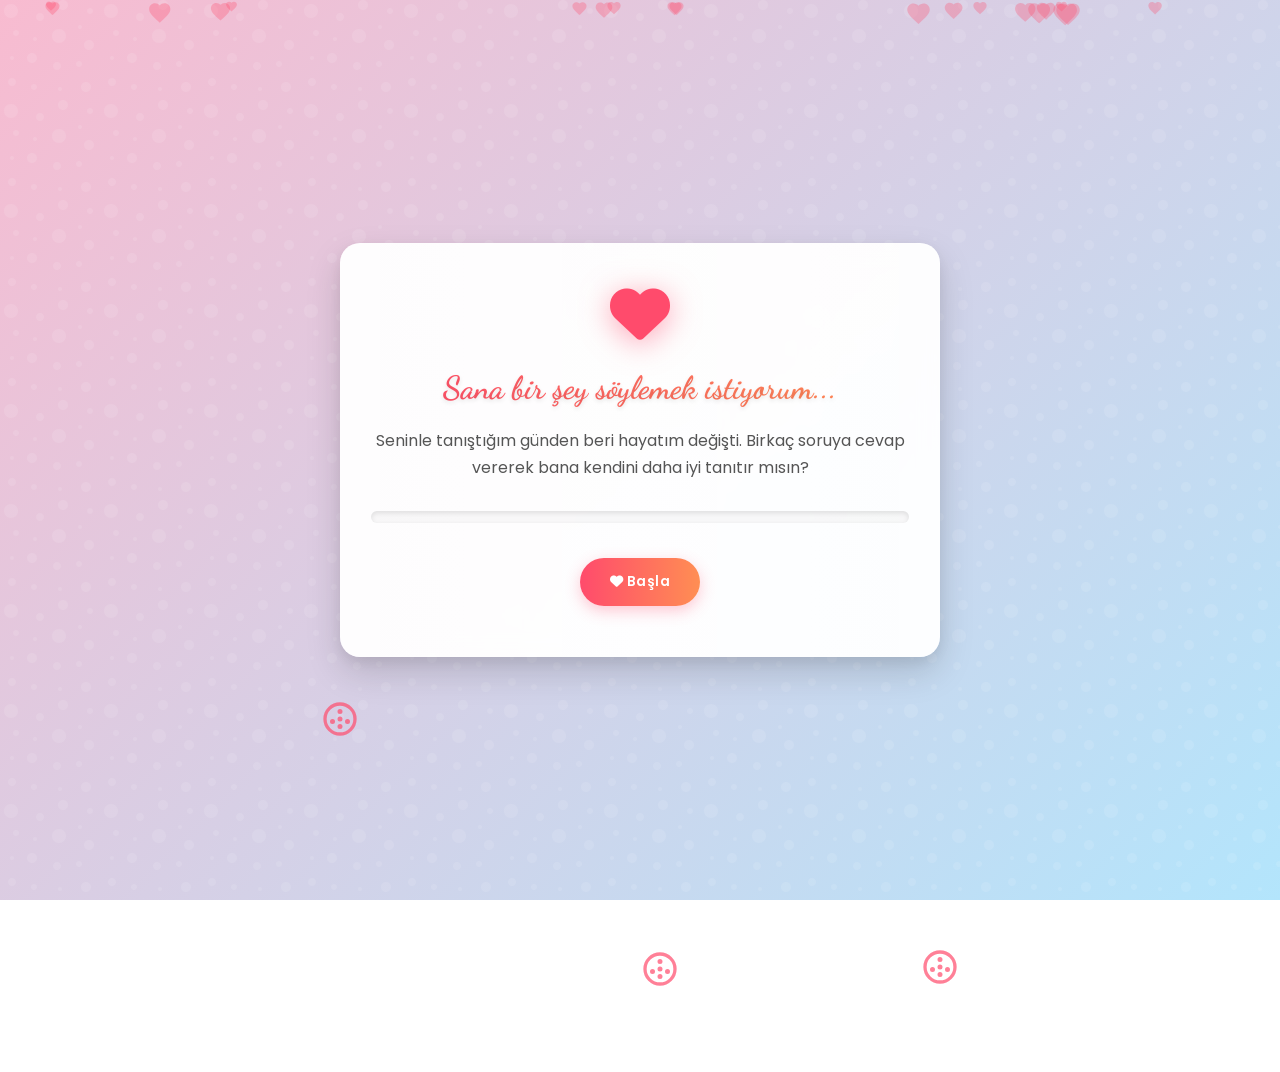
<file: index.html>
<!DOCTYPE html>
<html lang="en">
<head>
    <meta charset="UTF-8">
    <meta name="viewport" content="width=device-width, initial-scale=1.0">
    <title>For You ❤️</title>
    <link rel="stylesheet" href="style.css">
    <link rel="stylesheet" href="https://cdnjs.cloudflare.com/ajax/libs/font-awesome/6.4.0/css/all.min.css">
</head>
<body>
    <!-- Floating Hearts Background -->
    <div class="floating-hearts" id="floatingHearts"></div>
    
    <div class="container">
        <div class="card">
            <div class="card-content">
                <div class="heart-container">
                    <i class="fas fa-heart heart-icon"></i>
                </div>
                <h1 class="title">Sana bir şey söylemek istiyorum...</h1>
                <p class="message">Seninle tanıştığım günden beri hayatım değişti. Birkaç soruya cevap vererek bana kendini daha iyi tanıtır mısın?</p>
                
                <div class="progress-container">
                    <div class="progress-bar" id="progressBar"></div>
                </div>
                
                <!-- Initial Button -->
                <button id="startQuestions" class="btn"><i class="fas fa-heart"></i> Başla</button>
                
                <!-- Personal Info -->
                <div id="personalInfo" class="question-container">
                    <div class="question">Önce biraz seni tanıyalım:</div>
                    <div class="input-group">
                        <label for="userName"><i class="fas fa-user"></i> Adın:</label>
                        <input type="text" id="userName" placeholder="Adını gir...">
                    </div>
                    <button id="nextPersonal" class="btn">Devam Et <i class="fas fa-arrow-right"></i></button>
                </div>
                
                <!-- Question 1 -->
                <div id="question1" class="question-container">
                    <div class="question">1. Benimle sevgili olursan bana neler vaadedersin?</div>
                    <textarea id="answer1" placeholder="Cevabını buraya yaz..."></textarea>
                    <button id="nextQ1" class="btn">Devam Et <i class="fas fa-arrow-right"></i></button>
                </div>
                
                <!-- Question 2 -->
                <div id="question2" class="question-container">
                    <div class="question">2. Birlikte yapmak istediğin üç şey nedir?</div>
                    <textarea id="answer2" placeholder="Cevabını buraya yaz..."></textarea>
                    <button id="nextQ2" class="btn">Devam Et <i class="fas fa-arrow-right"></i></button>
                </div>
                
                <!-- Question 3 -->
                <div id="question3" class="question-container">
                    <div class="question">3. Sence bir ilişkide en önemli şey nedir?</div>
                    <textarea id="answer3" placeholder="Cevabını buraya yaz..."></textarea>
                    <button id="nextQ3" class="btn">Devam Et <i class="fas fa-arrow-right"></i></button>
                </div>
                
                <!-- Question 4 -->
                <div id="question4" class="question-container">
                    <div class="question">4. Hayalindeki mükemmel randevu nasıl olurdu?</div>
                    <textarea id="answer4" placeholder="Cevabını buraya yaz..."></textarea>
                    <button id="nextQ4" class="btn">Devam Et <i class="fas fa-arrow-right"></i></button>
                </div>
                
                <!-- Question 5 -->
                <div id="question5" class="question-container">
                    <div class="question">5. Beni neden seviyorsun?</div>
                    <textarea id="answer5" placeholder="Cevabını buraya yaz..."></textarea>
                    <button id="nextQ5" class="btn">Devam Et <i class="fas fa-arrow-right"></i></button>
                </div>
                
                <!-- Question 6 -->
                <div id="question6" class="question-container">
                    <div class="question">6. Benim en sevdiğin özelliğim nedir?</div>
                    <textarea id="answer6" placeholder="Cevabını buraya yaz..."></textarea>
                    <button id="nextQ6" class="btn">Devam Et <i class="fas fa-arrow-right"></i></button>
                </div>
                
                <!-- Question 7 -->
                <div id="question7" class="question-container">
                    <div class="question">7. Benimle nereye gitmek istersin?</div>
                    <textarea id="answer7" placeholder="Cevabını buraya yaz..."></textarea>
                    <button id="nextQ7" class="btn">Devam Et <i class="fas fa-arrow-right"></i></button>
                </div>
                
                <!-- Question 8 -->
                <div id="question8" class="question-container">
                    <div class="question">8. Bana söylemek istediğin ama söyleyemediğin bir şey var mı?</div>
                    <textarea id="answer8" placeholder="Cevabını buraya yaz..."></textarea>
                    <button id="nextQ8" class="btn">Devam Et <i class="fas fa-arrow-right"></i></button>
                </div>
                
                <!-- Question 9 -->
                <div id="question9" class="question-container">
                    <div class="question">9. Benim hakkımda en çok neyi merak ediyorsun?</div>
                    <textarea id="answer9" placeholder="Cevabını buraya yaz..."></textarea>
                    <button id="nextQ9" class="btn">Devam Et <i class="fas fa-arrow-right"></i></button>
                </div>
                
                <!-- Question 10 -->
                <div id="question10" class="question-container">
                    <div class="question">10. Hayalindeki ilişki nasıl olurdu?</div>
                    <textarea id="answer10" placeholder="Cevabını buraya yaz..."></textarea>
                    <button id="nextQ10" class="btn">Devam Et <i class="fas fa-arrow-right"></i></button>
                </div>
                
                <!-- Phone Number (Optional) -->
                <div id="phoneQuestion" class="question-container">
                    <div class="question">Bana güveniyorsan, telefon numaranı yazar mısın?</div>
                    <p class="optional-text">Bu alan isteğe bağlıdır. Dilersen boş bırakabilirsin.</p>
                    <div class="input-group">
                        <label for="userPhone"><i class="fas fa-phone"></i> Telefon Numaran:</label>
                        <input type="tel" id="userPhone" placeholder="Telefon numaranı gir (isteğe bağlı)...">
                    </div>
                    <button id="nextPhone" class="btn">Devam Et <i class="fas fa-arrow-right"></i></button>
                </div>
                
                <!-- Final Question -->
                <div id="finalQuestion" class="question-container">
                    <div class="question">Son ve en önemli soru:</div>
                    <h2>Benimle sevgili olmak ister misin?</h2>
                    <div class="response-buttons">
                        <button id="yesBtn" class="btn yes-btn"><i class="fas fa-heart"></i> Evet</button>
                        <button id="noBtn" class="btn no-btn"><i class="fas fa-times"></i> Hayır</button>
                    </div>
                </div>
                
                <!-- Loading Animation -->
                <div id="loading" class="loading">
                    <div class="dots">
                        <span></span>
                        <span></span>
                        <span></span>
                    </div>
                    <p>Cevabın işleniyor...</p>
                </div>
                
                <!-- Final Message -->
                <div id="finalMessage" class="final-message">
                    <h3><i class="fas fa-heart"></i> Teşekkür ederim! ❤️</h3>
                    <p>Cevapların için teşekkürler. Kararın tamamen sana ait ve buna saygı duyuyorum.</p>
                    <p>Seninle geçirdiğim her an çok değerli.</p>
                </div>
            </div>
        </div>
        <div class="flowers">
            <div class="flower flower1"></div>
            <div class="flower flower2"></div>
            <div class="flower flower3"></div>
        </div>
    </div>
    <script src="script.js"></script>
</body>
</html>
</file>
<file: style.css>
@import url('https://fonts.googleapis.com/css2?family=Poppins:wght@300;400;500;600;700&display=swap');
@import url('https://fonts.googleapis.com/css2?family=Dancing+Script:wght@400;700&display=swap');

* {
    margin: 0;
    padding: 0;
    box-sizing: border-box;
    font-family: 'Poppins', sans-serif;
}

body {
    background: linear-gradient(135deg, #f8bbd0 0%, #b3e5fc 100%);
    min-height: 100vh;
    display: flex;
    justify-content: center;
    align-items: center;
    padding: 20px;
    background-attachment: fixed;
    position: relative;
    overflow-x: hidden;
}

body::before {
    content: '';
    position: absolute;
    top: 0;
    left: 0;
    width: 100%;
    height: 100%;
    background-image: url("data:image/svg+xml,%3Csvg width='100' height='100' viewBox='0 0 100 100' xmlns='http://www.w3.org/2000/svg'%3E%3Cpath d='M11 18c3.866 0 7-3.134 7-7s-3.134-7-7-7-7 3.134-7 7 3.134 7 7 7zm48 25c3.866 0 7-3.134 7-7s-3.134-7-7-7-7 3.134-7 7 3.134 7 7 7zm-43-7c1.657 0 3-1.343 3-3s-1.343-3-3-3-3 1.343-3 3 1.343 3 3 3zm63 31c1.657 0 3-1.343 3-3s-1.343-3-3-3-3 1.343-3 3 1.343 3 3 3zM34 90c1.657 0 3-1.343 3-3s-1.343-3-3-3-3 1.343-3 3 1.343 3 3 3zm56-76c1.657 0 3-1.343 3-3s-1.343-3-3-3-3 1.343-3 3 1.343 3 3 3zM12 86c2.21 0 4-1.79 4-4s-1.79-4-4-4-4 1.79-4 4 1.79 4 4 4zm28-65c2.21 0 4-1.79 4-4s-1.79-4-4-4-4 1.79-4 4 1.79 4 4 4zm23-11c2.76 0 5-2.24 5-5s-2.24-5-5-5-5 2.24-5 5 2.24 5 5 5zm-6 60c2.21 0 4-1.79 4-4s-1.79-4-4-4-4 1.79-4 4 1.79 4 4 4zm29 22c2.76 0 5-2.24 5-5s-2.24-5-5-5-5 2.24-5 5 2.24 5 5 5zM32 63c2.76 0 5-2.24 5-5s-2.24-5-5-5-5 2.24-5 5 2.24 5 5 5zm57-13c2.76 0 5-2.24 5-5s-2.24-5-5-5-5 2.24-5 5 2.24 5 5 5zm-9-21c1.105 0 2-.895 2-2s-.895-2-2-2-2 .895-2 2 .895 2 2 2zM60 91c1.105 0 2-.895 2-2s-.895-2-2-2-2 .895-2 2 .895 2 2 2zM35 41c1.105 0 2-.895 2-2s-.895-2-2-2-2 .895-2 2 .895 2 2 2zM12 60c1.105 0 2-.895 2-2s-.895-2-2-2-2 .895-2 2 .895 2 2 2z' fill='%23ffffff' fill-opacity='0.1' fill-rule='evenodd'/%3E%3C/svg%3E");
    z-index: -2;
}

.container {
    position: relative;
    width: 100%;
    max-width: 600px;
    z-index: 1;
}

.card {
    background: rgba(255, 255, 255, 0.95);
    border-radius: 20px;
    box-shadow: 0 15px 35px rgba(0, 0, 0, 0.15), 0 5px 15px rgba(0, 0, 0, 0.07);
    overflow: hidden;
    position: relative;
    transition: all 0.4s ease;
    backdrop-filter: blur(10px);
    border: 1px solid rgba(255, 255, 255, 0.2);
}

.card:hover {
    transform: translateY(-5px);
    box-shadow: 0 25px 50px rgba(0, 0, 0, 0.2), 0 10px 20px rgba(0, 0, 0, 0.1);
}

.card::before {
    content: '';
    position: absolute;
    top: -50%;
    left: -50%;
    width: 200%;
    height: 200%;
    background: linear-gradient(45deg, transparent, rgba(255, 255, 255, 0.3), transparent);
    transform: rotate(45deg);
    pointer-events: none;
    z-index: 1;
    animation: shine 6s infinite;
}

@keyframes shine {
    0% {
        left: -50%;
        top: -50%;
    }
    100% {
        left: 150%;
        top: 150%;
    }
}

.card-content {
    padding: 40px 30px;
    text-align: center;
    position: relative;
    z-index: 2;
}

.heart-container {
    margin-bottom: 25px;
    position: relative;
}

.heart-icon {
    color: #ff4b6c;
    font-size: 60px;
    animation: pulse 1.5s infinite;
    filter: drop-shadow(0 5px 15px rgba(255, 75, 108, 0.5));
}

@keyframes pulse {
    0% {
        transform: scale(1);
    }
    50% {
        transform: scale(1.2);
    }
    100% {
        transform: scale(1);
    }
}

.title {
    color: #333;
    margin-bottom: 20px;
    font-size: 32px;
    font-family: 'Dancing Script', cursive;
    font-weight: 700;
    background: linear-gradient(to right, #ff4b6c, #ff8e53);
    -webkit-background-clip: text;
    -webkit-text-fill-color: transparent;
    text-shadow: 0px 2px 4px rgba(0, 0, 0, 0.1);
}

.message {
    color: #555;
    margin-bottom: 30px;
    line-height: 1.7;
    font-size: 16px;
}

.optional-text {
    font-size: 14px;
    color: #888;
    font-style: italic;
    margin-bottom: 15px;
    padding-left: 25px;
}

.btn {
    background: linear-gradient(to right, #ff4b6c, #ff8e53);
    color: white;
    border: none;
    padding: 14px 30px;
    border-radius: 50px;
    cursor: pointer;
    font-weight: 600;
    transition: all 0.3s ease;
    margin: 10px 5px;
    letter-spacing: 0.5px;
    box-shadow: 0 5px 15px rgba(255, 75, 108, 0.3);
    position: relative;
    overflow: hidden;
}

.btn::before {
    content: '';
    position: absolute;
    top: 0;
    left: -100%;
    width: 100%;
    height: 100%;
    background: linear-gradient(90deg, transparent, rgba(255, 255, 255, 0.2), transparent);
    transition: 0.5s;
}

.btn:hover::before {
    left: 100%;
}

.btn:hover {
    transform: translateY(-3px);
    box-shadow: 0 8px 20px rgba(255, 75, 108, 0.4);
}

.btn:active {
    transform: translateY(0);
    box-shadow: 0 3px 10px rgba(255, 75, 108, 0.3);
}

.no-btn {
    background: linear-gradient(to right, #6c757d, #495057);
    box-shadow: 0 5px 15px rgba(108, 117, 125, 0.3);
}

.no-btn:hover {
    box-shadow: 0 8px 20px rgba(108, 117, 125, 0.4);
}

.hidden-message {
    display: none;
    margin-top: 20px;
    opacity: 0;
    transition: opacity 0.5s ease;
}

.hidden-message.show {
    display: block;
    opacity: 1;
}

.response-buttons {
    margin-top: 20px;
    display: flex;
    justify-content: center;
    gap: 15px;
}

.response-message {
    margin-top: 20px;
    font-weight: 600;
    color: #ff4b6c;
    height: 50px;
}

.flowers {
    position: absolute;
    width: 100%;
    height: 100%;
    pointer-events: none;
    z-index: -1;
}

.flower {
    position: absolute;
    width: 40px;
    height: 40px;
    background-size: contain;
    background-repeat: no-repeat;
    opacity: 0.7;
}

.flower1 {
    top: 10%;
    left: -20px;
    background-image: url("data:image/svg+xml,%3Csvg xmlns='http://www.w3.org/2000/svg' viewBox='0 0 24 24' fill='%23ff4b6c'%3E%3Cpath d='M12,2A10,10 0 0,1 22,12A10,10 0 0,1 12,22A10,10 0 0,1 2,12A10,10 0 0,1 12,2M12,4A8,8 0 0,0 4,12A8,8 0 0,0 12,20A8,8 0 0,0 20,12A8,8 0 0,0 12,4M12,10.5A1.5,1.5 0 0,1 13.5,12A1.5,1.5 0 0,1 12,13.5A1.5,1.5 0 0,1 10.5,12A1.5,1.5 0 0,1 12,10.5M7.5,12A1.5,1.5 0 0,1 9,13.5A1.5,1.5 0 0,1 7.5,15A1.5,1.5 0 0,1 6,13.5A1.5,1.5 0 0,1 7.5,12M12,6A1.5,1.5 0 0,1 13.5,7.5A1.5,1.5 0 0,1 12,9A1.5,1.5 0 0,1 10.5,7.5A1.5,1.5 0 0,1 12,6M16.5,12A1.5,1.5 0 0,1 18,13.5A1.5,1.5 0 0,1 16.5,15A1.5,1.5 0 0,1 15,13.5A1.5,1.5 0 0,1 16.5,12M12,15A1.5,1.5 0 0,1 13.5,16.5A1.5,1.5 0 0,1 12,18A1.5,1.5 0 0,1 10.5,16.5A1.5,1.5 0 0,1 12,15Z'/%3E%3C/svg%3E");
    animation: float 8s ease-in-out infinite;
}

.flower2 {
    top: 70%;
    right: -20px;
    background-image: url("data:image/svg+xml,%3Csvg xmlns='http://www.w3.org/2000/svg' viewBox='0 0 24 24' fill='%23ff4b6c'%3E%3Cpath d='M12,2A10,10 0 0,1 22,12A10,10 0 0,1 12,22A10,10 0 0,1 2,12A10,10 0 0,1 12,2M12,4A8,8 0 0,0 4,12A8,8 0 0,0 12,20A8,8 0 0,0 20,12A8,8 0 0,0 12,4M12,10.5A1.5,1.5 0 0,1 13.5,12A1.5,1.5 0 0,1 12,13.5A1.5,1.5 0 0,1 10.5,12A1.5,1.5 0 0,1 12,10.5M7.5,12A1.5,1.5 0 0,1 9,13.5A1.5,1.5 0 0,1 7.5,15A1.5,1.5 0 0,1 6,13.5A1.5,1.5 0 0,1 7.5,12M12,6A1.5,1.5 0 0,1 13.5,7.5A1.5,1.5 0 0,1 12,9A1.5,1.5 0 0,1 10.5,7.5A1.5,1.5 0 0,1 12,6M16.5,12A1.5,1.5 0 0,1 18,13.5A1.5,1.5 0 0,1 16.5,15A1.5,1.5 0 0,1 15,13.5A1.5,1.5 0 0,1 16.5,12M12,15A1.5,1.5 0 0,1 13.5,16.5A1.5,1.5 0 0,1 12,18A1.5,1.5 0 0,1 10.5,16.5A1.5,1.5 0 0,1 12,15Z'/%3E%3C/svg%3E");
    animation: float 10s ease-in-out infinite;
    animation-delay: 1s;
}

.flower3 {
    bottom: 20%;
    left: 50%;
    background-image: url("data:image/svg+xml,%3Csvg xmlns='http://www.w3.org/2000/svg' viewBox='0 0 24 24' fill='%23ff4b6c'%3E%3Cpath d='M12,2A10,10 0 0,1 22,12A10,10 0 0,1 12,22A10,10 0 0,1 2,12A10,10 0 0,1 12,2M12,4A8,8 0 0,0 4,12A8,8 0 0,0 12,20A8,8 0 0,0 20,12A8,8 0 0,0 12,4M12,10.5A1.5,1.5 0 0,1 13.5,12A1.5,1.5 0 0,1 12,13.5A1.5,1.5 0 0,1 10.5,12A1.5,1.5 0 0,1 12,10.5M7.5,12A1.5,1.5 0 0,1 9,13.5A1.5,1.5 0 0,1 7.5,15A1.5,1.5 0 0,1 6,13.5A1.5,1.5 0 0,1 7.5,12M12,6A1.5,1.5 0 0,1 13.5,7.5A1.5,1.5 0 0,1 12,9A1.5,1.5 0 0,1 10.5,7.5A1.5,1.5 0 0,1 12,6M16.5,12A1.5,1.5 0 0,1 18,13.5A1.5,1.5 0 0,1 16.5,15A1.5,1.5 0 0,1 15,13.5A1.5,1.5 0 0,1 16.5,12M12,15A1.5,1.5 0 0,1 13.5,16.5A1.5,1.5 0 0,1 12,18A1.5,1.5 0 0,1 10.5,16.5A1.5,1.5 0 0,1 12,15Z'/%3E%3C/svg%3E");
    animation: float 9s ease-in-out infinite;
    animation-delay: 2s;
}

@keyframes float {
    0% {
        transform: translateY(0) rotate(0deg);
    }
    50% {
        transform: translateY(-15px) rotate(10deg);
    }
    100% {
        transform: translateY(0) rotate(0deg);
    }
}

.question-container {
    display: none;
    text-align: left;
    margin-top: 25px;
    background: rgba(255, 255, 255, 0.8);
    padding: 20px;
    border-radius: 15px;
    box-shadow: 0 5px 15px rgba(0, 0, 0, 0.05);
    border: 1px solid rgba(255, 255, 255, 0.3);
    transition: all 0.3s ease;
}

.question-container:hover {
    box-shadow: 0 8px 25px rgba(0, 0, 0, 0.08);
    transform: translateY(-2px);
}

.question-container.active {
    display: block;
    animation: fadeIn 0.5s;
}

@keyframes fadeIn {
    from { opacity: 0; transform: translateY(20px); }
    to { opacity: 1; transform: translateY(0); }
}

.question {
    font-weight: 600;
    margin-bottom: 15px;
    color: #333;
    font-size: 18px;
    position: relative;
    padding-left: 25px;
}

.question::before {
    content: '❤';
    position: absolute;
    left: 0;
    color: #ff4b6c;
}

textarea {
    width: 100%;
    padding: 15px;
    border: 2px solid #e1e1e1;
    border-radius: 12px;
    resize: vertical;
    min-height: 100px;
    margin-bottom: 15px;
    transition: all 0.3s ease;
    font-size: 15px;
    box-shadow: inset 0 2px 5px rgba(0, 0, 0, 0.05);
}

textarea:focus {
    outline: none;
    border-color: #ff4b6c;
    box-shadow: 0 0 0 3px rgba(255, 75, 108, 0.2);
}

.input-group {
    margin-bottom: 20px;
    text-align: left;
}

.input-group label {
    display: block;
    margin-bottom: 8px;
    font-weight: 500;
    color: #333;
    font-size: 16px;
    padding-left: 5px;
}

input[type="text"],
input[type="tel"] {
    width: 100%;
    padding: 15px;
    border: 2px solid #e1e1e1;
    border-radius: 12px;
    transition: all 0.3s ease;
    font-size: 15px;
    box-shadow: inset 0 2px 5px rgba(0, 0, 0, 0.05);
}

input[type="text"]:focus,
input[type="tel"]:focus {
    outline: none;
    border-color: #ff4b6c;
    box-shadow: 0 0 0 3px rgba(255, 75, 108, 0.2);
}

.progress-container {
    margin-bottom: 25px;
    width: 100%;
    background-color: rgba(241, 241, 241, 0.5);
    border-radius: 15px;
    overflow: hidden;
    height: 12px;
    box-shadow: inset 0 2px 5px rgba(0, 0, 0, 0.1);
}

.progress-bar {
    height: 100%;
    background: linear-gradient(to right, #ff4b6c, #ff8e53);
    width: 0%;
    transition: width 0.5s ease;
    border-radius: 15px;
    box-shadow: 0 2px 5px rgba(255, 75, 108, 0.3);
}

.final-message {
    display: none;
    margin-top: 30px;
    padding: 25px;
    background-color: #f8f9fa;
    border-radius: 15px;
    border-left: 5px solid #ff4b6c;
    text-align: left;
    box-shadow: 0 5px 15px rgba(0, 0, 0, 0.05);
}

.final-message.show {
    display: block;
    animation: fadeIn 0.7s;
}

.final-message h3 {
    color: #ff4b6c;
    margin-bottom: 15px;
    font-size: 22px;
}

.loading {
    display: none;
    margin: 30px auto;
    text-align: center;
}

.loading .dots {
    display: inline-block;
}

.loading .dots span {
    display: inline-block;
    width: 12px;
    height: 12px;
    border-radius: 50%;
    background-color: #ff4b6c;
    margin: 0 5px;
    animation: loading 1.4s infinite ease-in-out both;
}

.loading .dots span:nth-child(1) {
    animation-delay: -0.32s;
}

.loading .dots span:nth-child(2) {
    animation-delay: -0.16s;
}

.loading p {
    margin-top: 15px;
    color: #666;
}

@keyframes loading {
    0%, 80%, 100% { 
        transform: scale(0);
    } 
    40% { 
        transform: scale(1.0);
    }
}

/* Add floating hearts to the background */
.floating-hearts {
    position: fixed;
    top: 0;
    left: 0;
    width: 100%;
    height: 100%;
    pointer-events: none;
    z-index: -1;
}

.heart {
    position: absolute;
    width: 20px;
    height: 20px;
    background-image: url("data:image/svg+xml,%3Csvg xmlns='http://www.w3.org/2000/svg' viewBox='0 0 24 24' fill='%23ff4b6c'%3E%3Cpath d='M12,21.35L10.55,20.03C5.4,15.36 2,12.27 2,8.5C2,5.41 4.42,3 7.5,3C9.24,3 10.91,3.81 12,5.08C13.09,3.81 14.76,3 16.5,3C19.58,3 22,5.41 22,8.5C22,12.27 18.6,15.36 13.45,20.03L12,21.35Z'/%3E%3C/svg%3E");
    background-size: contain;
    background-repeat: no-repeat;
    opacity: 0.3;
    animation: floatHeart 15s linear infinite;
}

@keyframes floatHeart {
    0% {
        transform: translateY(100vh) scale(0.5) rotate(0deg);
        opacity: 0;
    }
    10% {
        opacity: 0.3;
    }
    90% {
        opacity: 0.2;
    }
    100% {
        transform: translateY(-100px) scale(1) rotate(360deg);
        opacity: 0;
    }
}
</file>
